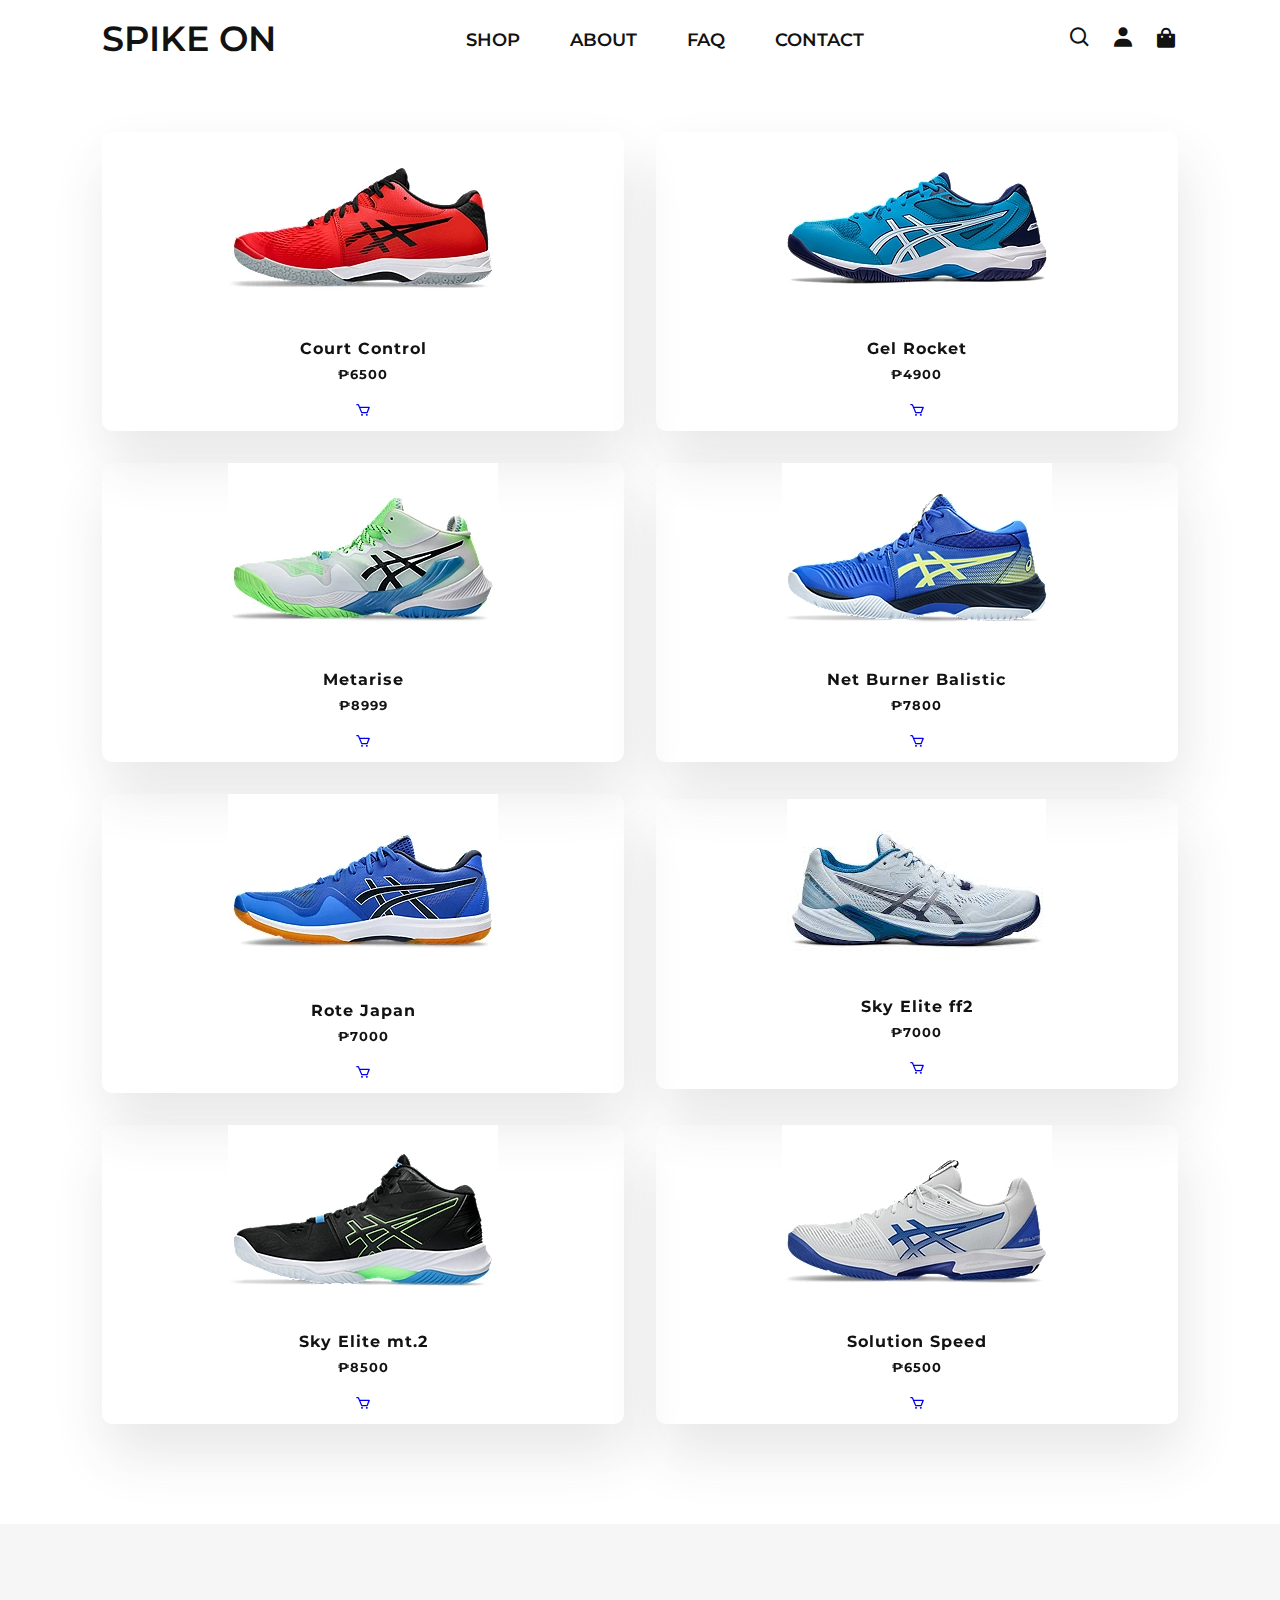
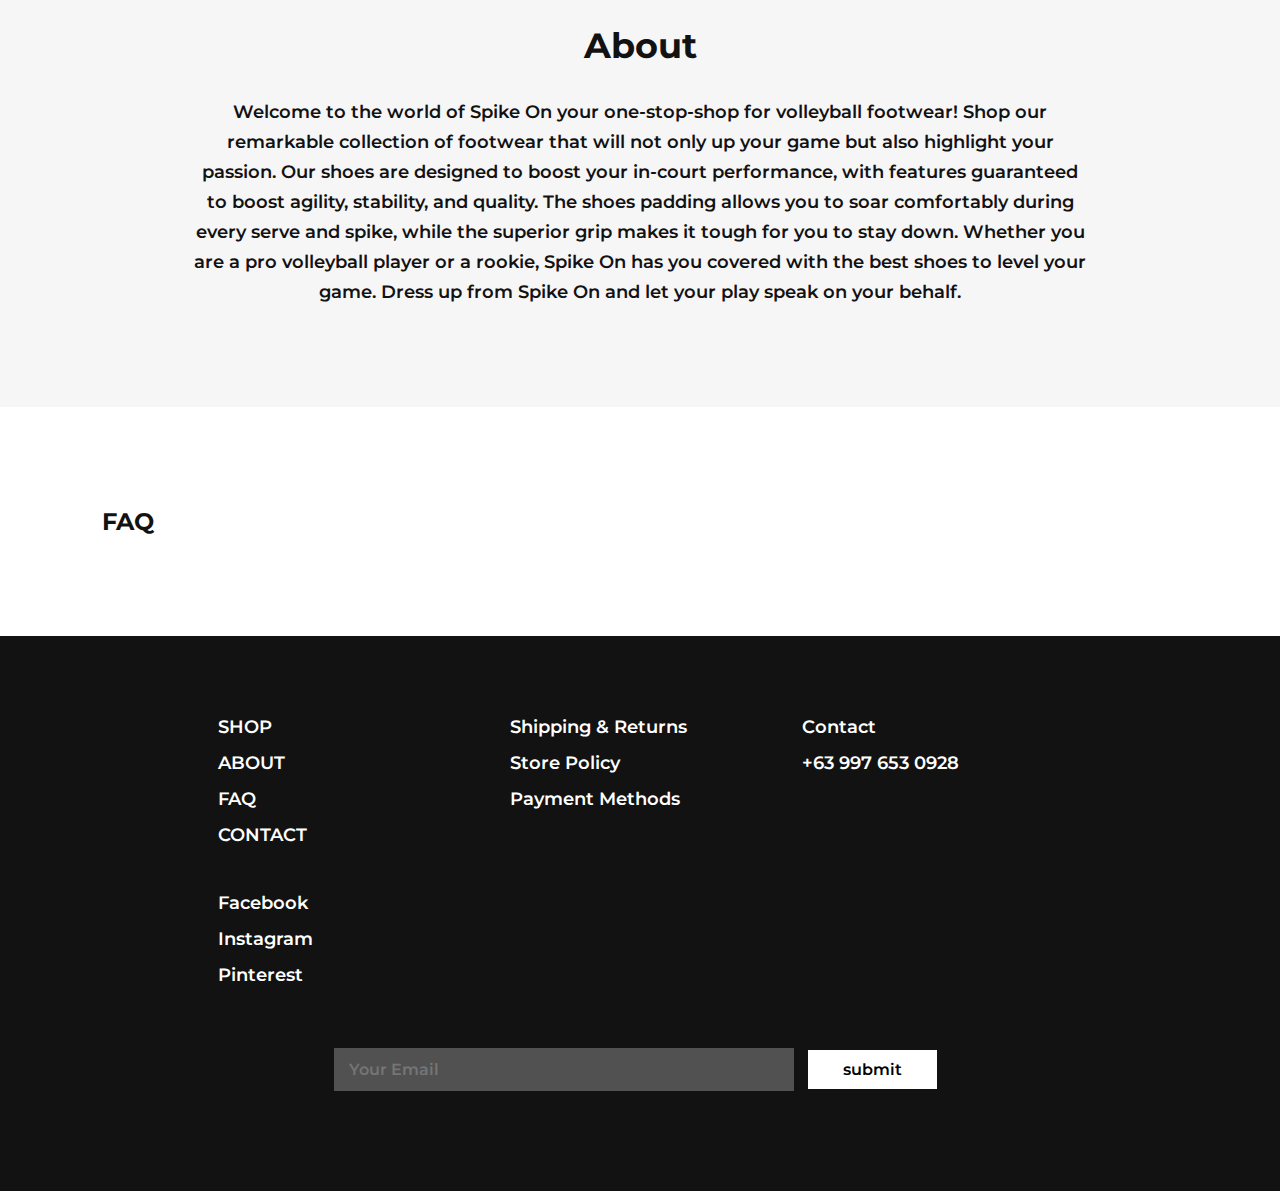
<file: ecom.html>
<!DOCTYPE html>
<html lang="en">
<head>
    <meta charset="UTF-8">
    <meta name="viewport" content="width=device-width, initial-scale=1.0">
    <title>Document</title>
    <link rel="stylesheet" href="ecom.css">
    <link rel="stylesheet" href="https://unpkg.com/boxicons@latest/css/boxicons.min.css">
    <link rel="preconnect" href="https://fonts.googleapis.com">
    <link rel="preconnect" href="https://fonts.gstatic.com" crossorigin>
    <link href="https://fonts.googleapis.com/css2?family=Montserrat:ital,wght@0,100..900;1,100..900&display=swap" rel="stylesheet">
    <style>
        html {
            scroll-behavior: smooth;
        }
    </style>
</head>
<body>

    <header>
        <a href="#" class="logo">SPIKE ON</a>
        <div class="bx bx-menu" id="menu-icon"></div>
        <ul class="navbar">
            <li><a href="#SHOP">SHOP</a></li>
            <li><a href="#ABOUT">ABOUT</a></li>
            <li><a href="#FAQ">FAQ</a></li>
            <li><a href="#CONTACT">CONTACT</a></li>
        </ul>
        <div class="icons">
            <a href="#"><i class='bx bx-search'></i></a>
            <a href="#"><i class='bx bxs-user'></i></a>
            <a href="#"><i class='bx bxs-shopping-bag'></i></a>
        </div>
    </header>
    
    <!-- SHOP -->
    <section class="SHOP" id="SHOP">
        <div class="shoes">
            <div class="box">
                <img src="court control.png" id="court control">
                <h4>Court Control</h4>
                <h5>₱6500</h5>
                <div class="cart">
                    <a href="#" class='bx bx-cart' data-price="6500"></a>
                </div>
                       </div>

            <div class="box">
                <img src="gel rocket.png">
                <h4>Gel Rocket</h4>
                <h5>₱4900</h5>
                <div class="cart">
                    <a href="#" class='bx bx-cart' data-price="4900"></a>
                </div>
            </div>

            <div class="box">
                <img src="metarise.png">
                <h4>Metarise</h4>
                <h5>₱8999</h5>
                <div class="cart">
                    <a href="#" class='bx bx-cart' data-price="8999"></a>
                </div>
            </div>

            <div class="box">
                <img src="net burner balistic.png">
                <h4>Net Burner Balistic</h4>
                <h5>₱7800</h5>
                <div class="cart">
                    <a href="#" class='bx bx-cart' data-price="7800"></a>
                </div>
            </div>

            <div class="box">
                <img src="rote japan.png">
                <h4>Rote Japan</h4>
                <h5>₱7000</h5>
                <div class="cart">
                    <a href="#" class='bx bx-cart' data-price="7000"></a>
                </div>
            </div>

            <div class="box">
                <img src="sky elite ff2.png">
                <h4>Sky Elite ff2</h4>
                <h5>₱7000</h5>
                <div class="cart">
                    <a href="#" class='bx bx-cart' data-price="7000"></a>
                </div>
            </div>

            <div class="box">
                <img src="sky elite mt 2.png">
                <h4>Sky Elite mt.2</h4>
                <h5>₱8500</h5>
                <div class="cart">
                    <a href="#" class='bx bx-cart' data-price="8500"></a>
                </div>
            </div>

            <div class="box">
                <img src="solution speed.png">
                <h4>Solution Speed</h4>
                <h5>₱6500</h5>
                <div class="cart">
                    <a href="#" class='bx bx-cart' data-price="6500"></a>
                </div>
            </div>
        </div>
    </section>

    <!-- ABOUT -->
    <section class="ABOUT" id="ABOUT">
        <div class="about-content">
            <h2>About</h2>
            <p>Welcome to the world of Spike On your one-stop-shop for volleyball footwear! Shop our remarkable collection of footwear that will not only up your game but also highlight your passion. 
                Our shoes are designed to boost your in-court performance, with features guaranteed to boost agility, stability, and quality. 
                The shoes padding allows you to soar comfortably during every serve and spike, while the superior grip makes it tough for you to stay down. 
                Whether you are a pro volleyball player or a rookie, Spike On has you covered with the best shoes to level your game. Dress up from Spike On and let your play speak on your behalf.</p>
        </div>
    </section>

    <!-- FAQ -->
    <section class="FAQ" id="FAQ">
        <div class="faq-content">
            <h2>FAQ</h2>
            <!-- FAQ content here -->
        </div>
    </section>

    <!-- CONTACT -->
    <section class="CONTACT" id="CONTACT">
        <div class="main-contact">
            <div class="contact-content">
                <li><a href="#SHOP">SHOP</a></li>
                <li><a href="#ABOUT">ABOUT</a></li>
                <li><a href="#FAQ">FAQ</a></li>
                <li><a href="#CONTACT">CONTACT</a></li>
            </div>

            <div class="contact-content">
                <li><a href="#">Shipping & Returns</a></li>
                <li><a href="#">Store Policy</a></li>
                <li><a href="#">Payment Methods</a></li>
            </div>

            <div class="contact-content">
                <li><a href="#">Contact</a></li>
                <li><a href="#">+63 997 653 0928</a></li>
            </div>

            <div class="contact-content">
                <li><a href="#">Facebook</a></li>
                <li><a href="#">Instagram</a></li>
                <li><a href="#">Pinterest</a></li>
            </div>
        </div>
        <div class="action">
            <form>
                <input type="email" name="email" placeholder="Your Email" required>
                <input type="submit" name="submit" value="submit" required>
            </form>
        </div>
    </section>

    <script>
        let cartTotal = 0;
    
        document.querySelectorAll('.bx-cart').forEach(function(cartIcon) {
            cartIcon.addEventListener('click', function() {
                alert('Shoe has been added to cart');
                const price = parseInt(this.getAttribute('data-price'));
                if (cartTotal === 0) {
                    const confirmation = confirm('Are you sure you want to purchase it?');
                    if (confirmation) {
                        cartTotal += price;
                        alert(`Total amount: ₱${cartTotal}`);
                        alert('Transaction successful');
                    } else {
                        alert('Transaction cancelled');
                    }
                } else {
                    alert('Only one item can be added at a time, refresh the website to conduct another transaction');
                }
                
            });
        });
    </script>
    
    </script>
</body>
</html>
</file>
<file: ecom.css>
*{
    padding: 0;
    margin: 0;
    box-sizing: border-box;
    font-family: 'Montserrat', sans-serif;
    text-decoration: none;
    list-style: none;
    scroll-behavior: smooth;
}

:root{
    --bg-color: #ffffff;
    --text-color: #121212;
    --main-font: 2.2rem;
    --p-font: 1.1rem;
}

body{
    background: var(--bg-color);
    color: var(--text-color);
}
 header{
    width: 100%;
    top: 0;
    right: 0;
    z-index: 0;
    position: fixed;
    background: var(--bg-color);
    box-shadow: 0px 2px 18px 0 rbg(129 162 182 / 20%);
    display: flex;
    align-items: center;
    justify-content: space-between;
    padding: 25px 8%;
    transition: 3s;
 }

 .logo{
    color: var(--text-color);
    font-size: var(--main-font);
    font-weight: 600;
    line-height: 0.8;
 }

 #menu-icon{
    font-size: 38px;
    color: var(--text-color);
    z-index: 10001;
    display: none;
 }

 .navbar{
    display: flex;
 }

 .navbar a{
    font-size: var(--p-font);
    color: var(--text-color);
    font-weight: 600;
    padding: 10px 15px;
    margin: 0 10px;
    transition: all .40s ease;
 }

 .navbar a:hover{
    background: var(--text-color);
    color: #fff;
 }

 .icons{
    display: inline-block;
 }

 .icons i{
    color: var(--text-color);
    font-size: 24px;
    margin-left: 15px;
 }

 .icons i:hover{
    opacity: 0.7;
 }

 section{
    padding: 100px 8%;
 }

 /*cart*/

 /* SHOP */
 .shoes{
    display: grid;
    grid-template-columns: repeat(auto-fit, minmax(360px, auto));
    align-items: center;
    gap: 2rem;
    text-align: center;
    cursor: pointer;
    padding-top: 2rem;
 }

 .box{
    padding: 0px 20px 10px 20px;
    background: transparent;
    box-shadow: 5px 30px 56.1276px rgb(55 55 55 / 12%);
    border-radius: 10px;
    position: relative;
    transition: all .35s ease;
 }

 .box img{
    height: auto;
 }

 .box h4{
    font-size: 15x;
    letter-spacing: 1px;
    margin-bottom: 8px;
 }

 .box h5{
    font-size: 14x;
    letter-spacing: 1px;
    margin-bottom: 20px;
 }

 .box .cart i{
    position: absolute;
    top: 0;
    left: 0;
    width: 35px;
    height: 35px;
    background: var(--text-color);
    color: var(--bg-color);
    display: inline-flex;
    align-items: center;
    justify-content: center;
    font-size: 18px;
 }

 .box:hover{
    transform: translateY(-5px);
 }

 .ABOUT{
    background: #f7f6f6;
    display: flex;
    align-items: center;
    justify-content: center;
    flex-direction: column;
 }

 .about-content{
    text-align: center;
 }

 .about-content h2{
    font-size: var(--main-font);
    margin-bottom: 30px;
 }

 .about-content p{
    max-width: 900px;
    font-size: var(--p-font);
    font-weight: 600;
    color: var(--text-color);
    line-height: 30px;
 }

 .CONTACT{
    padding: 80px 17%;
    background: var(--text-color);
 }
 
 .main-contact{
    display: grid;
    grid-template-columns: repeat(auto-fit, minmax(250px, auto));
    gap: 2rem;
    margin-bottom: 3rem;
 }

 .contact-content li{
    margin-bottom: 15px;
 }

 .contact-content li a{
    display: block;
    color:  var(--bg-color);
    font-size: var(--p-font);
    font-weight: 600;
    transition: all .40s ease;
 }

 .contact-content li a:hover{
    transform: translateX(-10px);
 }

 .action form{
    text-align: center;
 }

 .action form input[type="email"]{
    width: 460px;
    max-width: 100%;
    padding: 12px 15px;
    background: #515151;
    color: var(--bg-color);
    border: none;
    outline: none;
    margin: 0px 10px 20px 0px;
    font-size: 16px;
    font-weight: 600;
 }

 .action form input[type="submit"]{
    padding: 10px 35px;
    background: var(--bg-color);
    color: var(var(--text-color));
    border: none;
    outline: none;
    margin: 0px 10px 20px 0px;
    font-size: 16px;
    font-weight: 600;
    cursor: pointer;
 }

 @media (max-width: 800px){
    #menu-icon{
        display: block;
    }
    header{
        padding: 15px;
    }
    .navbar{
        top: -500%;
        left: 0;
        right: 0;
        position: absolute;
        flex-direction: column;
        background: var(--bg-color);
        box-shadow: 0px 2px 18px 0 rbg(129 162 182 / 20%);
        transition: all .40s ease;
    }
    .navbar a{
        display: block;
        padding: 1rem;
        margin: 0.5rem;
    }

    .navbar.active{
        top: 100%;
    }
 }
</file>
